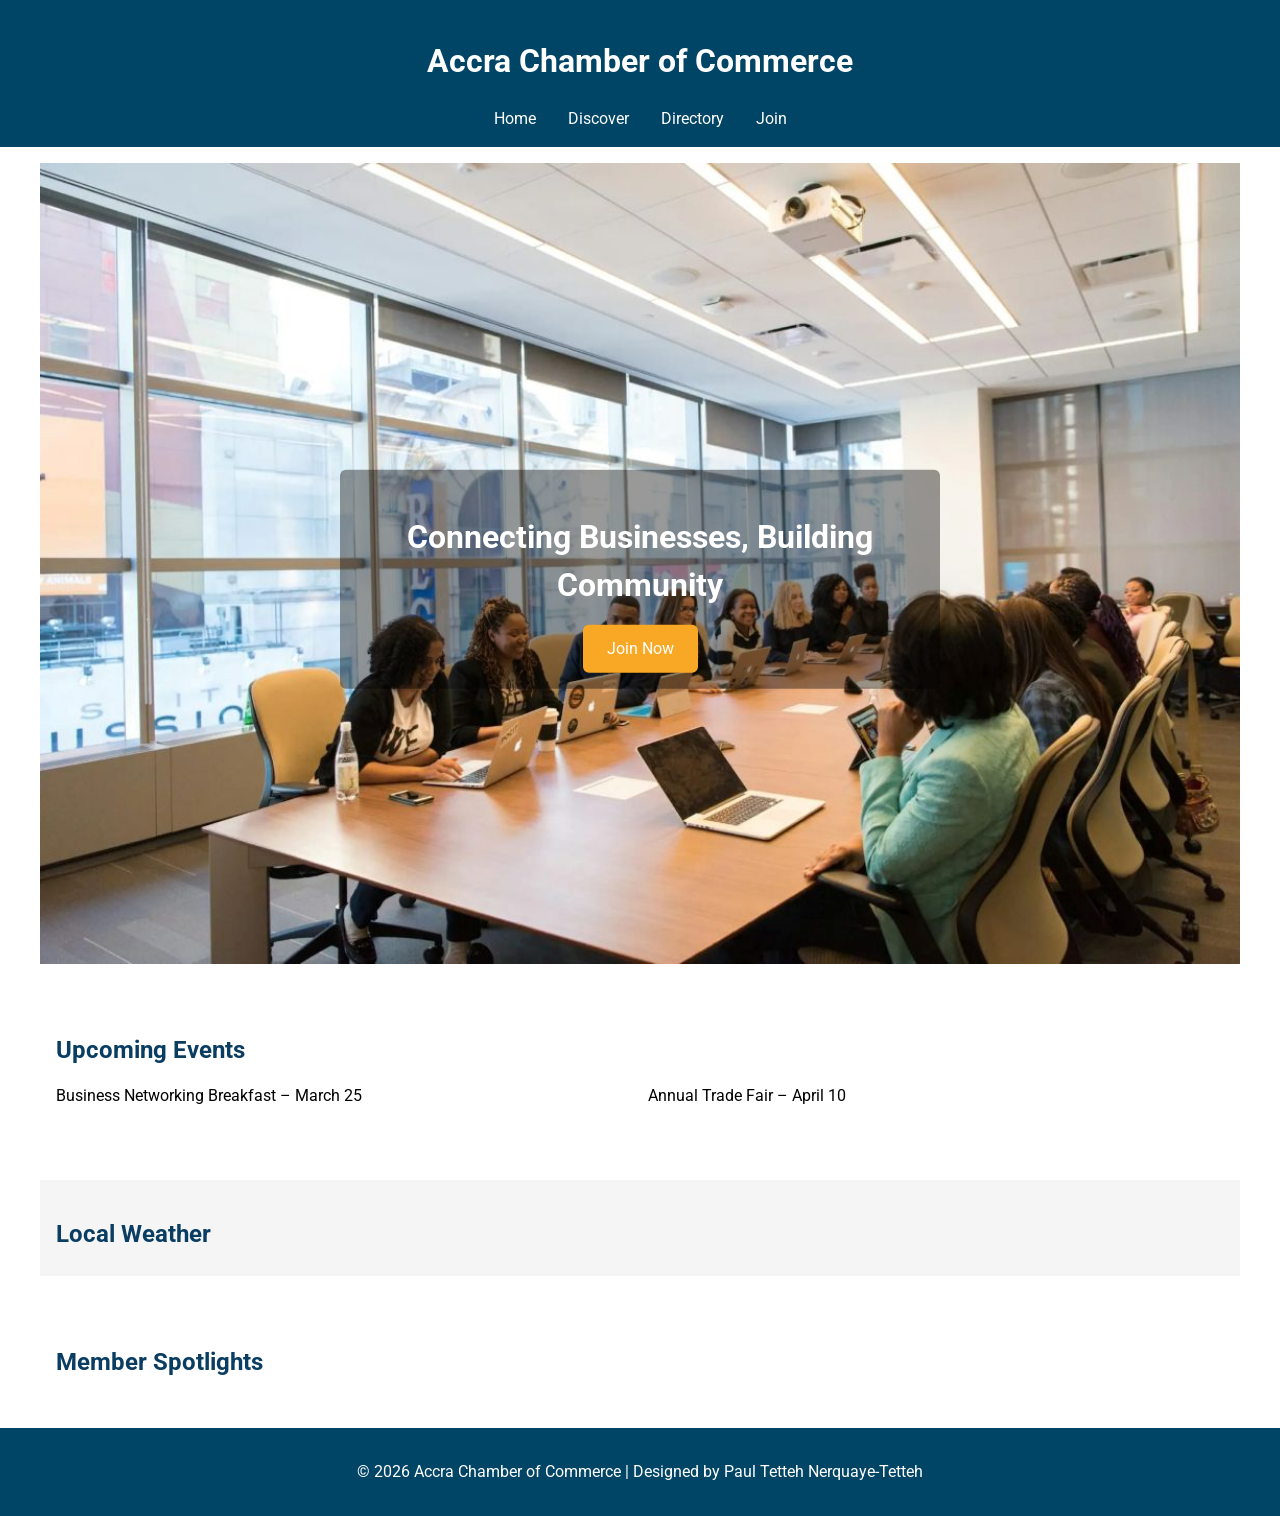
<file: chamber/index.html>
<!DOCTYPE html>
<html lang="en">
<head>
  <meta charset="UTF-8">
  <meta name="viewport" content="width=device-width, initial-scale=1.0">
  <title>Accra Chamber of Commerce | Home</title>  <!-- Favicon -->
  <link rel="icon" href="images/favicon.ico" type="image/x-icon">

  <!-- Facebook Open Graph Meta -->
  <meta property="og:title" content="Accra Chamber of Commerce Directory">
  <meta property="og:description" content="Welcome to the Accra Chamber of Commerce. Discover events, weather updates, and member spotlights.">
  <meta property="og:image" content="https://atuleptnt-web.github.io/wdd231/chamber/og-image.jpg">
  <meta property="og:url" content=" https://atuleptnt-web.github.io/wdd231/chamber/index.html">
  <meta name="description" content="Welcome to the Accra Chamber of Commerce. Discover events, weather updates, and member spotlights.">
  <meta name="author" content="Paul Tetteh Nerquaye-Tetteh">
  
  <!-- Fonts -->
  <link rel="preconnect" href="https://fonts.googleapis.com">
  <link rel="preconnect" href="https://fonts.gstatic.com" crossorigin>
  <link href="https://fonts.googleapis.com/css2?family=Roboto:wght@400;700&display=swap" rel="stylesheet">

  <!-- CSS -->
  <link rel="stylesheet" href="styles/normalize.css">
  <link rel="stylesheet" href="styles/small.css">
  <link rel="stylesheet" href="styles/large.css">

  <!-- Scripts -->
  <script src="scripts/weather.js" type="module" ></script>
  <script src="scripts/spotlights.js" type="module" ></script>
</head>
<body>
  <header>
    <h1>Accra Chamber of Commerce</h1>
    <nav>
      <ul>
        <li><a href="index.html" class="active">Home</a></li>
        <li><a href="discover.html">Discover</a></li>
        <li><a href="directory.html">Directory</a></li>
        <li><a href="join.html">Join</a></li>
      </ul>
    </nav>
  </header>

  <main>
    <!-- Hero Section -->
    <section class="hero">
      <img src="images/hero.jpg" alt="Accra city skyline">
      <div class="hero-text">
        <h2>Connecting Businesses, Building Community</h2>
        <a href="join.html" class="cta-button">Join Now</a>
      </div>
    </section>

    <!-- Current Events -->
    <section class="events">
      <h2>Upcoming Events</h2>
      <ul>
        <li>Business Networking Breakfast – March 25</li>
        <li>Annual Trade Fair – April 10</li>
      </ul>
    </section>

    <!-- Weather -->
    <section class="weather">
      <h2>Local Weather</h2>
      <div id="weather-info">
        <!-- Weather data injected by weather.js -->
      </div>
    </section>

    <!-- Member Spotlights -->
    <section class="spotlights">
      <h2>Member Spotlights</h2>
      <div id="spotlight-container">
        <!-- Spotlight cards injected by spotlights.js -->
      </div>
    </section>
  </main>

  <footer>
    <p>&copy; 2026 Accra Chamber of Commerce | Designed by Paul Tetteh Nerquaye-Tetteh</p>
   </footer>

</body>
</html>
</file>
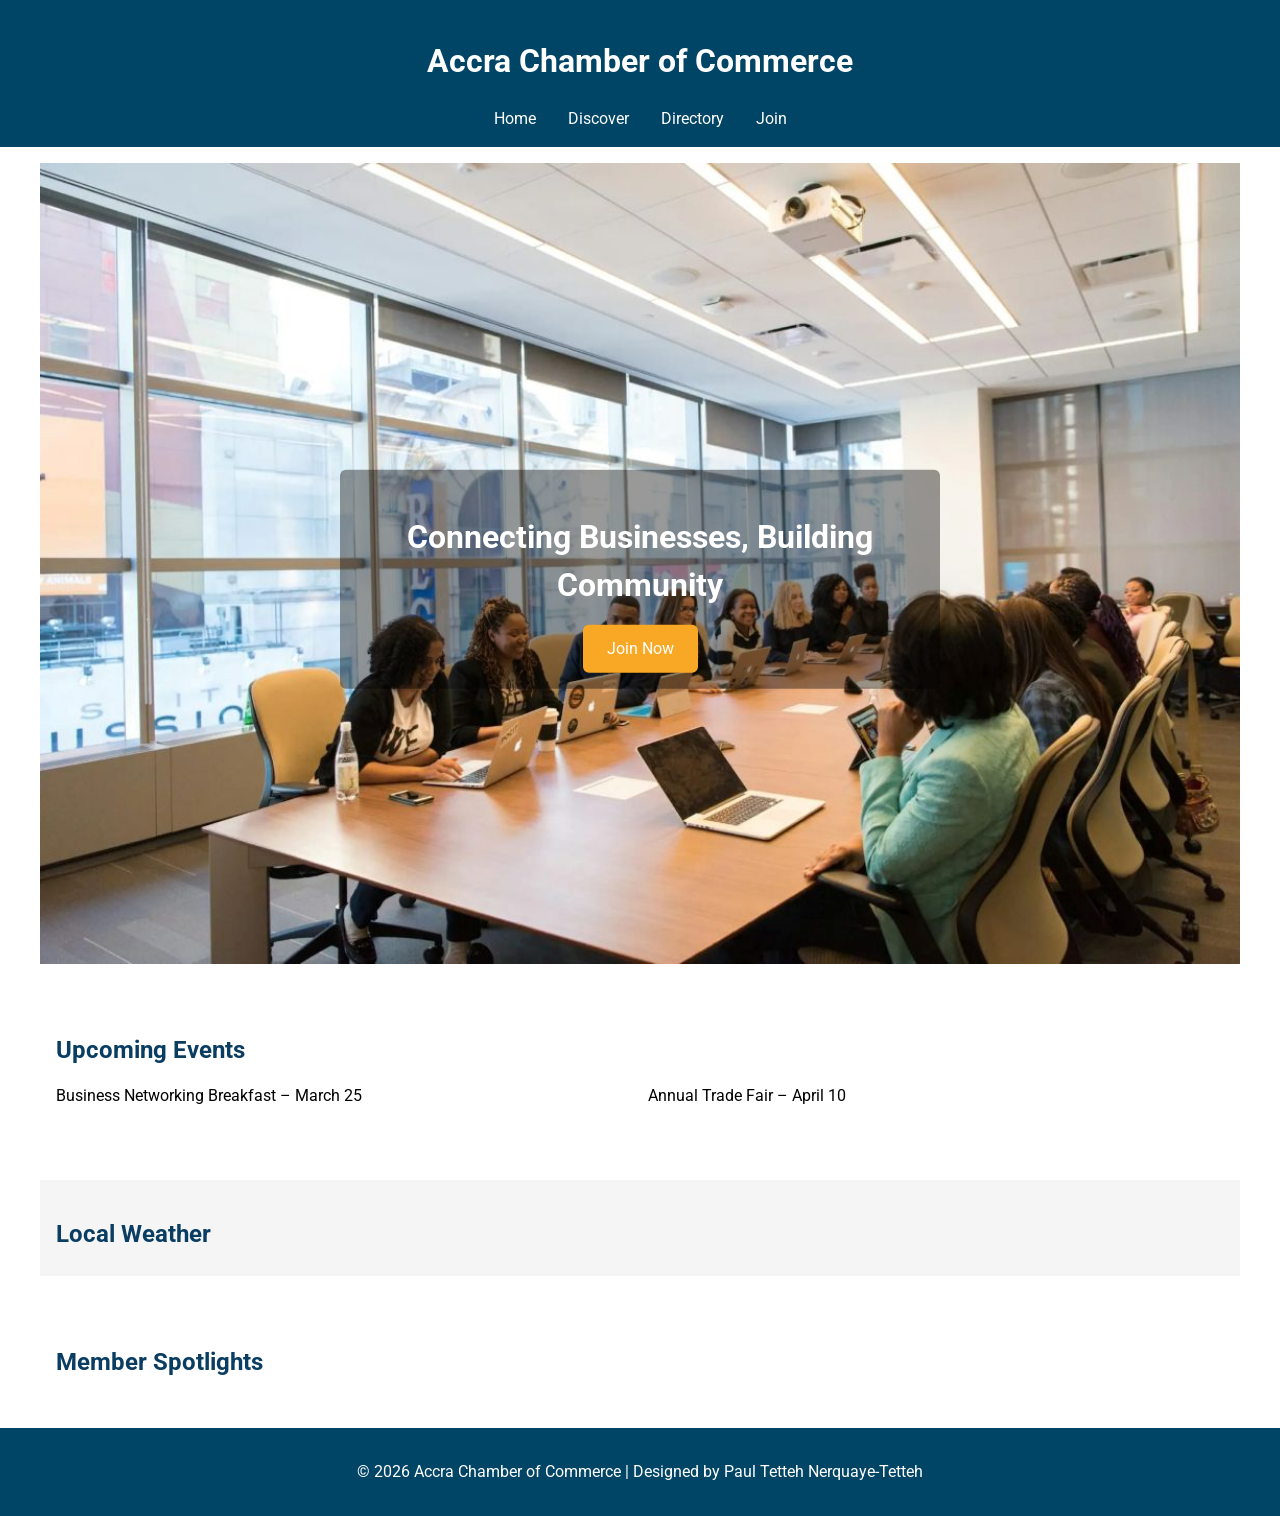
<file: Project/index.html>
<!DOCTYPE html>
<html lang="en">
<head>
  <meta charset="UTF-8">
  <meta name="viewport" content="width=device-width, initial-scale=1.0">
  <meta name="description" content="Welcome to the Accra Chamber of Commerce. Discover events, weather updates, and member spotlights.">
  <meta name="author" content="Paul Tetteh Nerquaye-Tetteh">
  <title>Accra Chamber of Commerce | Home</title>  
  <!-- Favicon -->
  <link rel="icon" href="images/favicon.ico" type="image/x-icon">

  <!-- Facebook Open Graph Meta -->
  <meta property="og:title" content="Accra Chamber of Commerce Directory">
  <meta property="og:description" content="Welcome to the Accra Chamber of Commerce. Discover events, weather updates, and member spotlights.">
  <meta property="og:image" content="https://atuleptnt-web.github.io/wdd231/chamber/og-image.jpg">
  <meta property="og:url" content=" https://atuleptnt-web.github.io/wdd231/chamber/index.html">
  
  <!-- Fonts -->
  <link rel="preconnect" href="https://fonts.googleapis.com">
  <link rel="preconnect" href="https://fonts.gstatic.com" crossorigin>
  <link href="https://fonts.googleapis.com/css2?family=Roboto:wght@400;700&display=swap" rel="stylesheet">

  <!-- CSS -->
  <link rel="stylesheet" href="styles/normalize.css">
  <link rel="stylesheet" href="styles/small.css">
  <link rel="stylesheet" href="styles/large.css">

  <!-- Scripts -->
  <script src="scripts/weather.js" type="module" ></script>
  <script src="scripts/spotlights.js" type="module" ></script>
</head>
<body>
  <header>
    <h1>Accra Chamber of Commerce</h1>
    <nav>
      <ul>
        <li><a href="index.html" class="active">Home</a></li>
        <li><a href="discover.html">Discover</a></li>
        <li><a href="directory.html">Directory</a></li>
        <li><a href="join.html">Join</a></li>
      </ul>
    </nav>
  </header>

  <main>
    <!-- Hero Section -->
    <section class="hero">
      <img src="images/hero.jpg" alt="Accra city skyline">
      <div class="hero-text">
        <h2>Connecting Businesses, Building Community</h2>
        <a href="join.html" class="cta-button">Join Now</a>
      </div>
    </section>

    <!-- Current Events -->
    <section class="events">
      <h2>Upcoming Events</h2>
      <ul>
        <li>Business Networking Breakfast – March 25</li>
        <li>Annual Trade Fair – April 10</li>
      </ul>
    </section>

    <!-- Weather -->
    <section class="weather">
      <h2>Local Weather</h2>
      <div id="weather-info">
        <!-- Weather data injected by weather.js -->
      </div>
    </section>

    <!-- Member Spotlights -->
    <section class="spotlights">
      <h2>Member Spotlights</h2>
      <div id="spotlight-container">
        <!-- Spotlight cards injected by spotlights.js -->
      </div>
    </section>
  </main>

  <footer>
    <p>&copy; 2026 Accra Chamber of Commerce | Designed by Paul Tetteh Nerquaye-Tetteh</p>
   </footer>

</body>
</html>
</file>
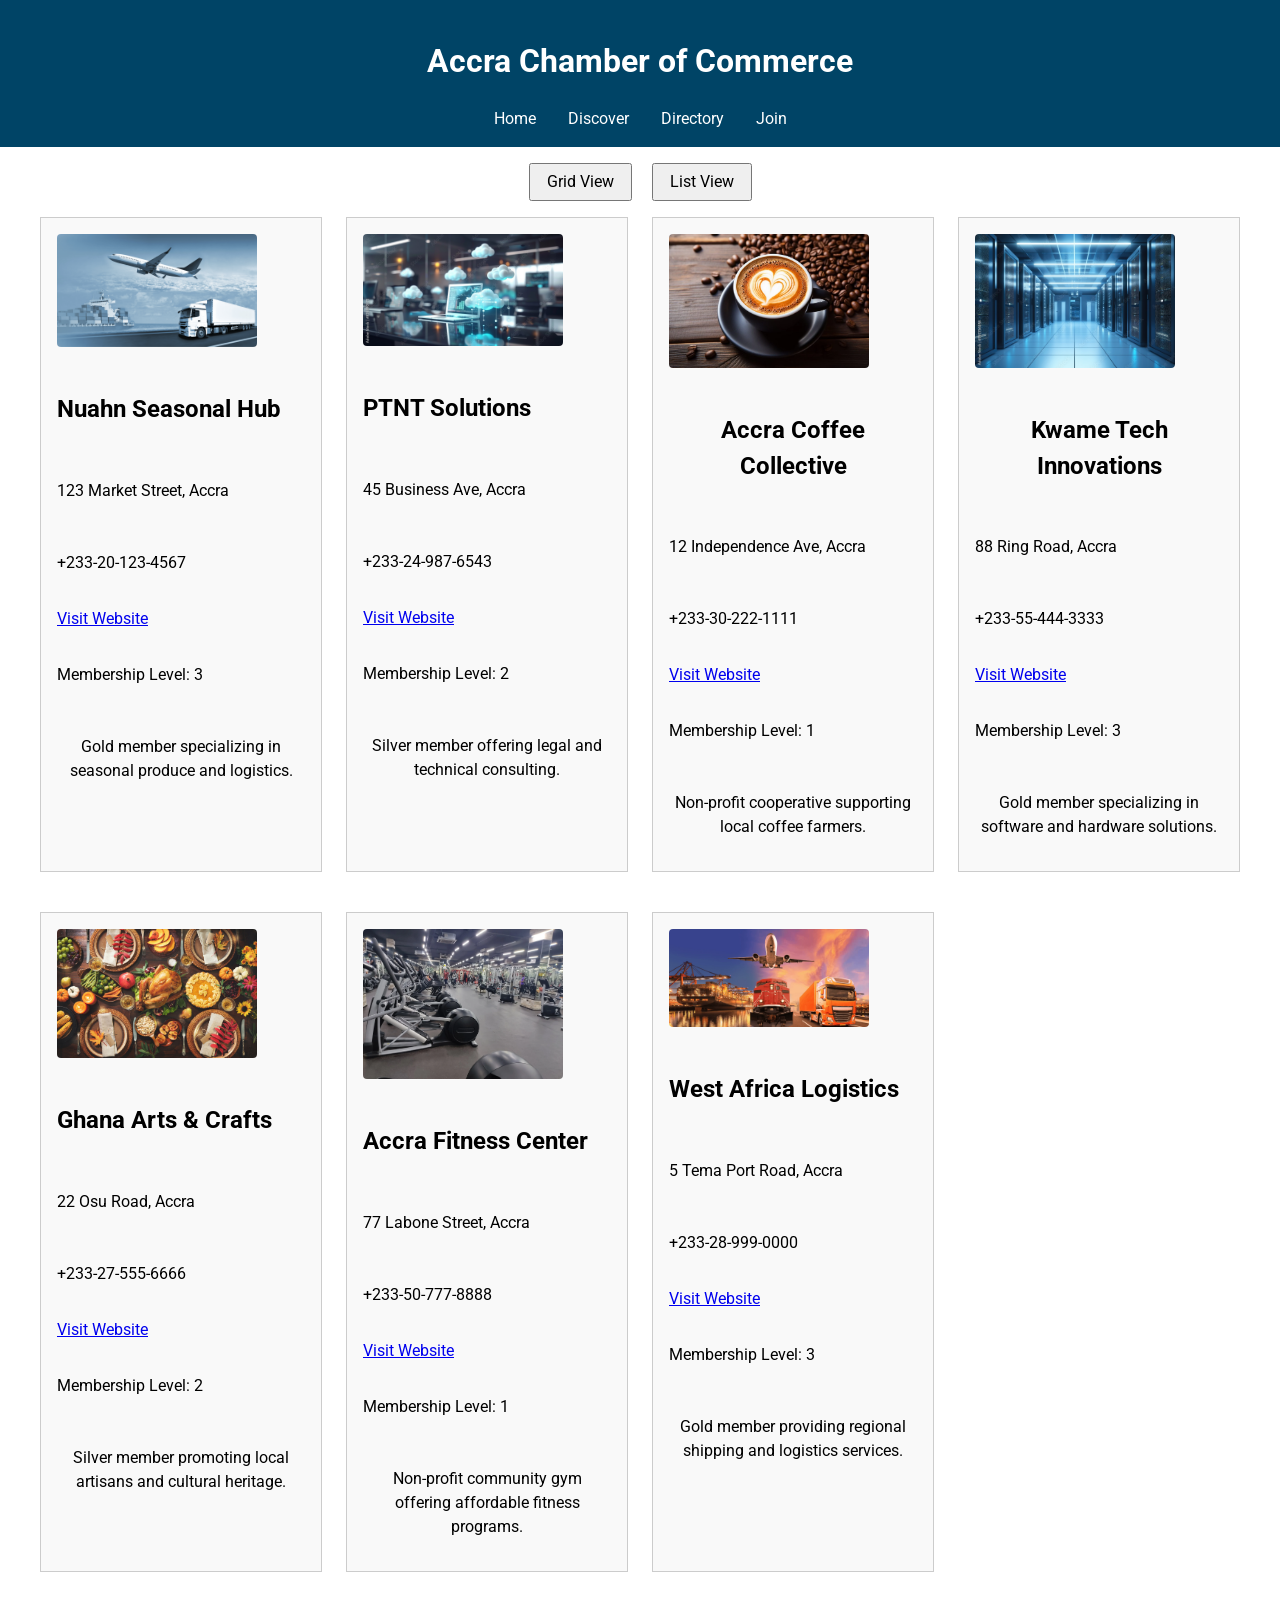
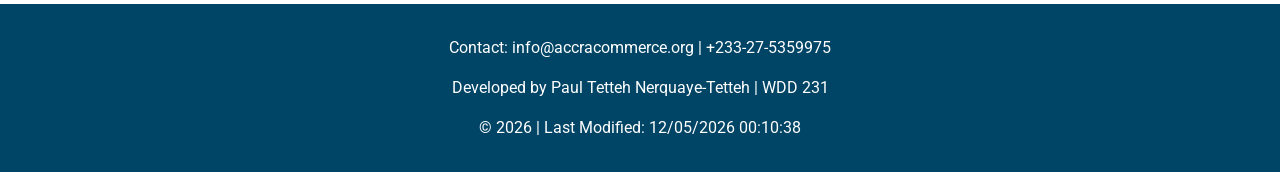
<file: chamber/directory.html>
<!DOCTYPE html>
<html lang="en">
<head>
  <meta charset="UTF-8">
  <meta name="viewport" content="width=device-width, initial-scale=1.0">
  <title>Accra Chamber of Commerce Directory</title>
  <meta name="description" content="Directory of businesses and organizations in the Accra Chamber of Commerce.">
  <meta name="author" content="Paul Tetteh Nerquaye-Tetteh">

  <!-- Favicon -->
  <link rel="icon" href="images/favicon.ico" type="image/x-icon">

  <!-- Facebook Open Graph Meta -->
  <meta property="og:title" content="Accra Chamber of Commerce Directory">
  <meta property="og:description" content="Explore businesses and organizations in the Accra Chamber of Commerce.">
  <meta property="og:image" content="https://atuleptnt-web.github.io/wdd231/chamber/og-image.jpg">
  <meta property="og:url" content=" https://atuleptnt-web.github.io/wdd231/chamber/directory.html">

  <!-- Google fonts-->
  <link rel="preconnect" href="https://fonts.googleapis.com">
  <link rel="preconnect" href="https://fonts.gstatic.com" crossorigin>
  <link href="https://fonts.googleapis.com/css2?family=Roboto:wght@400;700&display=swap" rel="stylesheet">


  <!-- CSS -->
  <link rel="stylesheet" href="styles/normalize.css">
  <link rel="stylesheet" href="styles/small.css">
  <link rel="stylesheet" href="styles/large.css">
  <script src="scripts/directory.js" defer></script>
</head>
<body>
  <header>
    <h1>Accra Chamber of Commerce</h1>
    <nav>
      <ul>
        <li><a href="index.html">Home</a></li>
        <li><a href="discover.html">Discover</a></li>
        <li><a href="directory.html">Directory</a></li>
        <li><a href="join.html">Join</a></li>
      </ul>
    </nav>
  </header>

  <main>
    <section class="view-toggle">
      <button id="gridBtn">Grid View</button>
      <button id="listBtn">List View</button>
    </section>
    <section id="members" class="grid"></section>
  </main>

  <footer>
    <p>Contact: info@accracommerce.org | +233-27-5359975</p>
    <p>Developed by Paul Tetteh Nerquaye-Tetteh | WDD 231</p>
    <p>&copy; <span id="year"></span> | Last Modified: <span id="lastModified"></span></p>
  </footer>

</body>
</html>
</file>
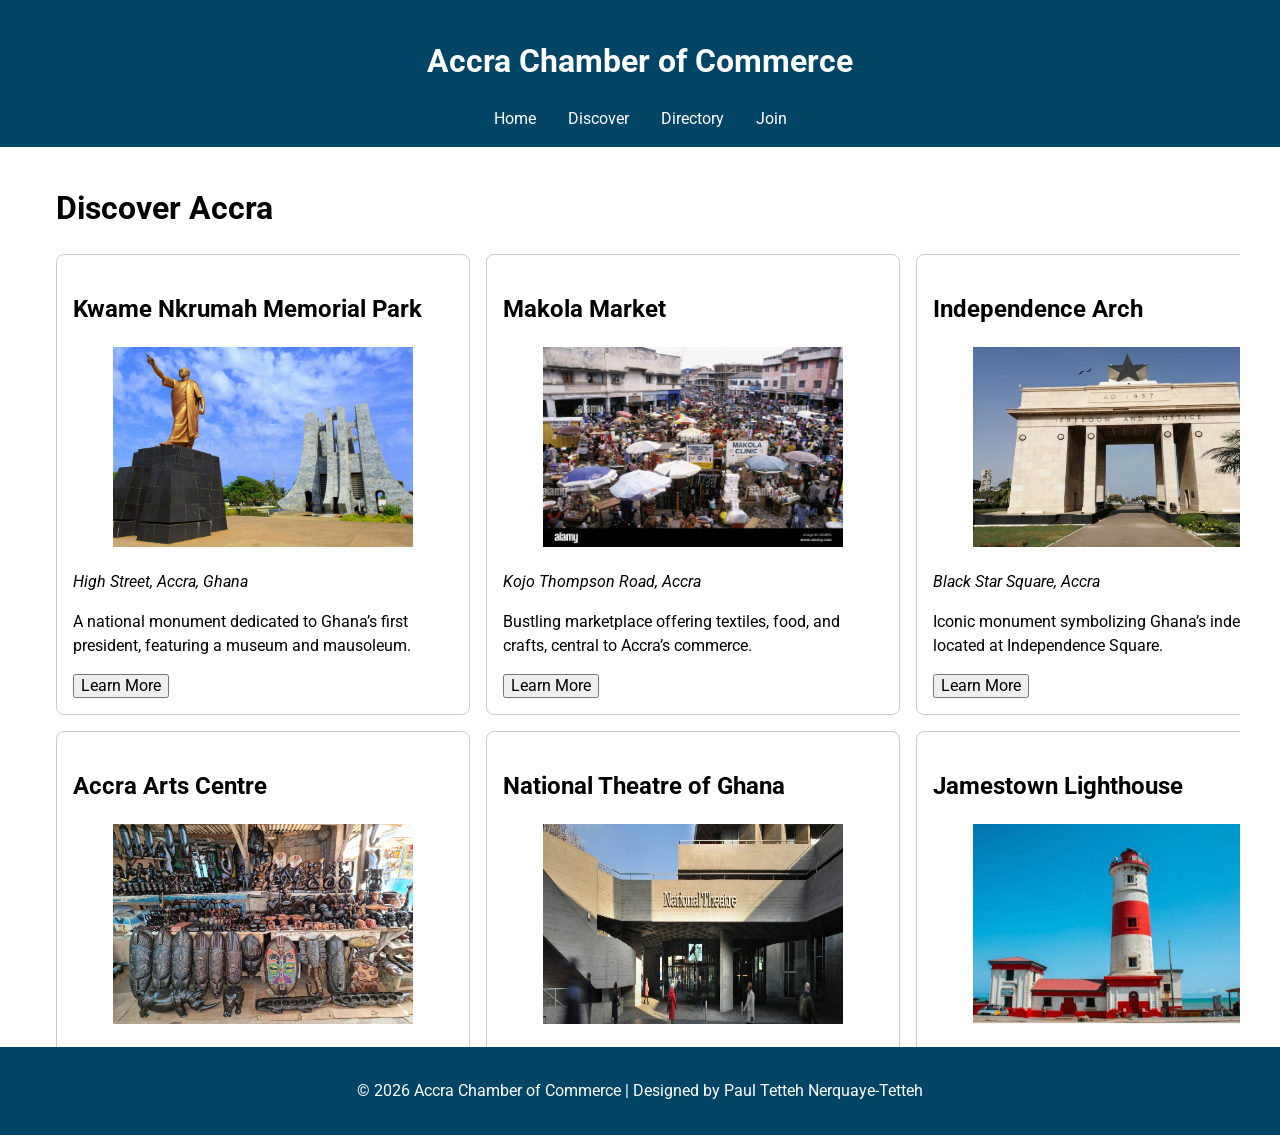
<file: chamber/discover.html>
<!DOCTYPE html>
<html lang="en">
<head>
  <meta charset="UTF-8">
  <meta name="viewport" content="width=device-width, initial-scale=1.0">
  <title>Accra Chamber of Commerce - Discover</title>
  <meta name="description" content="Directory of businesses and organizations in the Accra Chamber of Commerce.">
  <meta name="author" content="Paul Tetteh Nerquaye-Tetteh">

  <!-- Favicon -->
  <link rel="icon" href="images/favicon.ico" type="image/x-icon">

  <!-- Facebook Open Graph Meta -->
  <meta property="og:title" content="Accra Chamber of Commerce Directory">
  <meta property="og:description" content="Explore businesses and organizations in the Accra Chamber of Commerce.">
  <meta property="og:image" content="https://atuleptnt-web.github.io/wdd231/chamber/og-image.jpg">
  <meta property="og:url" content=" https://atuleptnt-web.github.io/wdd231/chamber/directory.html">

  <!-- Google fonts-->
  <link rel="preconnect" href="https://fonts.googleapis.com">
  <link rel="preconnect" href="https://fonts.gstatic.com" crossorigin>
  <link href="https://fonts.googleapis.com/css2?family=Roboto:wght@400;700&display=swap" rel="stylesheet">


  <!-- CSS -->
  <link rel="stylesheet" href="styles/normalize.css">
  <link rel="stylesheet" href="styles/small.css">
  <link rel="stylesheet" href="styles/large.css">
  <link rel="stylesheet" href="styles/discover.css">
  <script src="scripts/discover.js" type="module"></script>
</head>
<body>
  <header>
    <h1>Accra Chamber of Commerce</h1>
    <nav>
      <ul>
        <li><a href="index.html">Home</a></li>
        <li><a href="discover.html">Discover</a></li>
        <li><a href="directory.html">Directory</a></li>
        <li><a href="join.html">Join</a></li>
      </ul>
    </nav>
  </header>
<main>
  <h1>Discover Accra</h1>
  <div id="cards" class="grid-container"></div>
  <div id="visit-message"></div>
</main>

  <footer>
    <p>&copy; 2026 Accra Chamber of Commerce | Designed by Paul Tetteh Nerquaye-Tetteh</p>
   </footer>

</body>
</html>
</file>
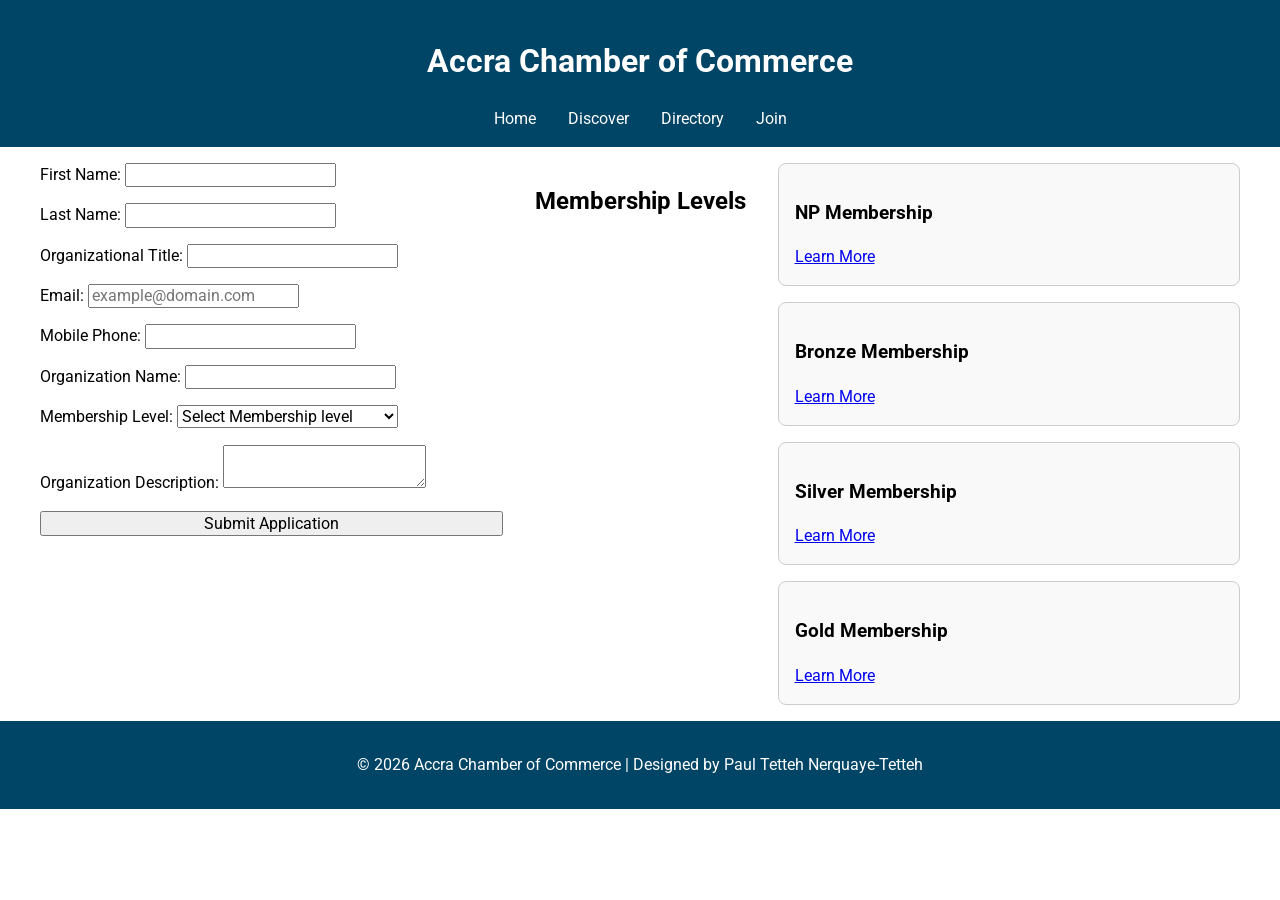
<file: chamber/join.html>
<!DOCTYPE html>
<html lang="en">
<head>
  <meta charset="UTF-8">
  <meta name="viewport" content="width=device-width, initial-scale=1.0">
  <title>Accra Chamber of Commerce | Join</title>  <!-- Favicon -->
  <link rel="icon" href="images/favicon.ico" type="image/x-icon">

  <!-- Facebook Open Graph Meta -->
  <meta property="og:title" content="Accra Chamber of Commerce Directory">
  <meta property="og:description" content="Welcome to the Accra Chamber of Commerce. Discover events, weather updates, and member spotlights.">
  <meta property="og:image" content="https://atuleptnt-web.github.io/wdd231/chamber/og-image.jpg">
  <meta property="og:url" content=" https://atuleptnt-web.github.io/wdd231/chamber/index.html">
  <meta name="description" content="Welcome to the Accra Chamber of Commerce. Discover events, weather updates, and member spotlights.">
  <meta name="author" content="Paul Tetteh Nerquaye-Tetteh">
  
  <!-- Fonts -->
  <link rel="preconnect" href="https://fonts.googleapis.com">
  <link rel="preconnect" href="https://fonts.gstatic.com" crossorigin>
  <link href="https://fonts.googleapis.com/css2?family=Roboto:wght@400;700&display=swap" rel="stylesheet">

  <!-- CSS -->
  <link rel="stylesheet" href="styles/normalize.css">
  <link rel="stylesheet" href="styles/small.css">
  <link rel="stylesheet" href="styles/large.css">

  <!-- Scripts -->
  <script src="scripts/weather.js" type="module" ></script>
  <script src="scripts/spotlights.js" type="module" ></script>
  <script src="scripts/join.js" type="module" ></script>
</head>
<body>
  <header>
    <h1>Accra Chamber of Commerce</h1>
    <nav>
      <ul>
        <li><a href="index.html" class="active">Home</a></li>
        <li><a href="discover.html">Discover</a></li>
        <li><a href="directory.html">Directory</a></li>
        <li><a href="join.html">Join</a></li>
      </ul>
    </nav>
  </header>

  <main>
<div class="form-and-cards">
<form method="get" action="thankyou.html">
  <!-- First Name -->
  <label>
    First Name:
    <input type="text" name="firstName" title="First Name" autocomplete="given-name" required>
  </label>

  <!-- Last Name -->
  <label>
    Last Name:
    <input type="text" name="lastName" title="Last Name" autocomplete="family-name" required>
  </label>

  <!-- Organizational Title -->
  <label>
    Organizational Title:
    <input type="text" name="orgTitle" title="Organizational Title" autocomplete="organization-title"
           pattern="[A-Za-z\\-\\s]{7,}">
  </label>

  <!-- Email -->
  <label>
    Email:
    <input type="email" name="email" title="Email Address" autocomplete="email" placeholder="example@domain.com" required>
  </label>

  <!-- Mobile Phone -->
  <label>
    Mobile Phone:
    <input type="tel" name="mobile" title="Mobile Phone" autocomplete="tel" required>
  </label>

  <!-- Organization Name -->
  <label>
    Organization Name:
    <input type="text" name="organization" title="Organization Name" autocomplete="organization" required>
  </label>

  <!-- Membership Level -->
  <label>
    Membership Level:
    <select name="membership" title="Membership Level" required>
      <option value="">Select Membership level</option>
      <option value="np">NP Membership (Non-Profit)</option>
      <option value="bronze">Bronze Membership</option>
      <option value="silver">Silver Membership</option>
      <option value="gold">Gold Membership</option>
    </select>
  </label>

  <!-- Organization Description -->
  <label>
    Organization Description:
    <textarea name="description" title="Organization Description"></textarea>
  </label>

  <!-- Timestamp -->
  <input type="hidden" name="timestamp" id="timestamp">

  <!-- Submit -->
  <input type="submit" value="Submit Application">
</form>

<h2>Membership Levels</h2>

  <!-- Membership Cards -->
  <div class="membership-cards">
    <div class="card np">
      <h3>NP Membership</h3>
    <a href="#npModal" class="open-modal" data-target="npModal">Learn More</a>
    </div>
    <div class="card bronze">
      <h3>Bronze Membership</h3>
    <a href="#bronzeModal" class="open-modal" data-target="bronzeModal">Learn More</a>
    </div>
    <div class="card silver">
      <h3>Silver Membership</h3>
    <a href="#silverModal" class="open-modal" data-target="silverModal">Learn More</a>
    </div>
    <div class="card gold">
      <h3>Gold Membership</h3>
    <a href="#goldModal" class="open-modal" data-target="goldModal">Learn More</a>
    </div>
  </div>
  

<!-- NP Modal -->
<div id="npModal" class="modal">
  <div class="modal-content">
    <span class="close" data-target="npModal">&times;</span>
    <h2>NP Membership Benefits</h2>
    <ul>
      <li>Access to networking events</li>
    </ul>
  </div>
</div>
<!-- Bronze Modal -->
<div id="bronzeModal" class="modal">
  <div class="modal-content">
    <span class="close" data-target="bronzeModal">&times;</span>
    <h2>Bronze Membership Benefits</h2>
    <ul>
      <li>Access to networking events</li>
      <li>Discounts on workshops</li>
      <li>Basic advertising opportunities</li>
    </ul>
  </div>
</div>

<!-- Silver Modal -->
<div id="silverModal" class="modal">
  <div class="modal-content">
    <span class="close" data-target="silverModal">&times;</span>
    <h2>Silver Membership Benefits</h2>
    <ul>
      <li>Access to networking events</li>
      <li>Discounts on workshops</li>
      <li>Basic advertising opportunities</li>
      <li>Access to five star chefs catering services</li>
    </ul>
  </div>
</div>


<!-- Gold Modal -->
<div id="goldModal" class="modal">
  <div class="modal-content">
    <span class="close" data-target="goldModal">&times;</span>
    <h2>Gold Membership Benefits</h2>
    <ul>
      <li>Access to networking events</li>
      <li>Discounts on workshops</li>
      <li>Basic advertising opportunities</li>
      <li>Access to five star chefs' catering services </li>
      <li>Access top financial planners </li>
      <li>Access low interest loans</li>
    </ul>
  </div>
</div>

</div> 
 </main>
  <footer>
    <p>&copy; 2026 Accra Chamber of Commerce | Designed by Paul Tetteh Nerquaye-Tetteh</p>
   </footer>

</body>
</html>
</file>
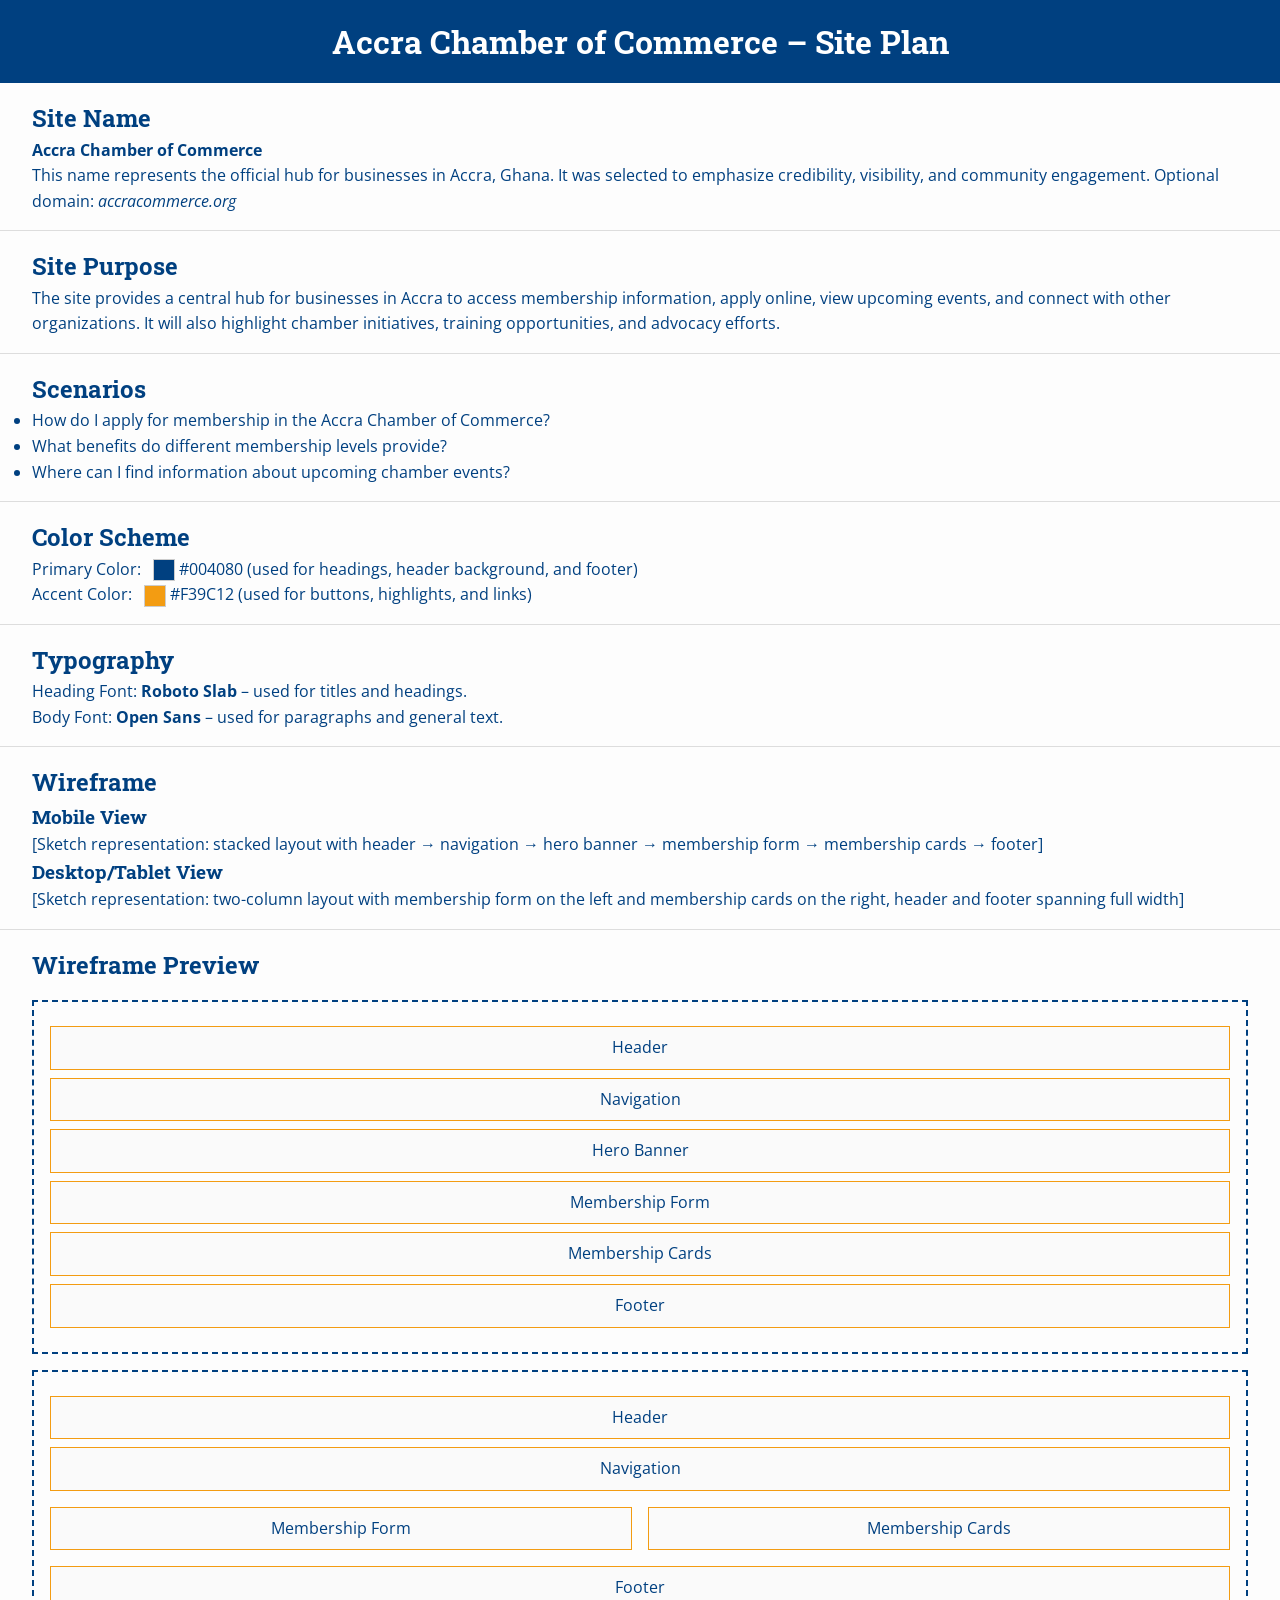
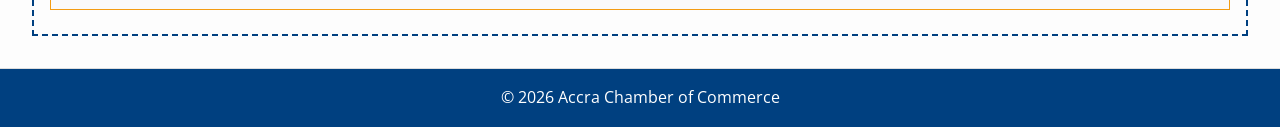
<file: siteplan/site-plan.html>
<!DOCTYPE html>
<html lang="en">
<head>
  <meta charset="UTF-8"> 
  <meta name="viewport" content="width=device-width, initial-scale=1.0">
  <title>Accra Chamber of Commerce | Site Plan</title>  <!-- Favicon -->
  <link rel="icon" href="images/favicon.ico" type="image/x-icon">

  <!-- Facebook Open Graph Meta -->
  <meta property="og:title" content="Accra Chamber of Commerce Directory">
  <meta property="og:description" content="Welcome to the Accra Chamber of Commerce. Discover events, weather updates, and member spotlights.">
  <meta property="og:image" content="https://atuleptnt-web.github.io/wdd231/chamber/og-image.jpg">
  <meta property="og:url" content=" https://atuleptnt-web.github.io/wdd231/chamber/index.html">
  <meta name="description" content="Welcome to the Accra Chamber of Commerce. Discover events, weather updates, and member spotlights.">
  <meta name="author" content="Paul Tetteh Nerquaye-Tetteh">
  <title>Accra Chamber of Commerce – Site Plan</title>
  <link href="https://fonts.googleapis.com/css2?family=Open+Sans&family=Roboto+Slab&display=swap" rel="stylesheet">
  <link rel="stylesheet" href="styles/site-plan.css">
</head>
<body>
  <header>
    <h1>Accra Chamber of Commerce – Site Plan</h1>
  </header>

  <main>
    <!-- Site Name -->
    <section>
      <h2>Site Name</h2>
      <p><strong>Accra Chamber of Commerce</strong></p>
      <p>This name represents the official hub for businesses in Accra, Ghana. It was selected to emphasize credibility, visibility, and community engagement.  
      Optional domain: <em>accracommerce.org</em></p>
    </section>

    <!-- Site Purpose -->
    <section>
      <h2>Site Purpose</h2>
      <p>The site provides a central hub for businesses in Accra to access membership information, apply online, view upcoming events, and connect with other organizations. It will also highlight chamber initiatives, training opportunities, and advocacy efforts.</p>
    </section>

    <!-- Scenarios -->
    <section>
      <h2>Scenarios</h2>
      <ul>
        <li>How do I apply for membership in the Accra Chamber of Commerce?</li>
        <li>What benefits do different membership levels provide?</li>
        <li>Where can I find information about upcoming chamber events?</li>
      </ul>
    </section>

    <!-- Color Scheme -->
    <section>
      <h2>Color Scheme</h2>
      <p>Primary Color: <span class="color-sample primary"></span> #004080 (used for headings, header background, and footer)</p>
      <p>Accent Color: <span class="color-sample accent"></span> #F39C12 (used for buttons, highlights, and links)</p>
    </section>

    <!-- Typography -->
    <section>
      <h2>Typography</h2>
      <p>Heading Font: <strong>Roboto Slab</strong> – used for titles and headings.</p>
      <p>Body Font: <strong>Open Sans</strong> – used for paragraphs and general text.</p>
    </section>

    <!-- Wireframe -->
    <section>
      <h2>Wireframe</h2>
      <h3>Mobile View</h3>
      <p>[Sketch representation: stacked layout with header → navigation → hero banner → membership form → membership cards → footer]</p>
      <h3>Desktop/Tablet View</h3>
      <p>[Sketch representation: two-column layout with membership form on the left and membership cards on the right, header and footer spanning full width]</p>
    </section>

    <section>
  <h2>Wireframe Preview</h2>
  <div class="wireframe mobile">
    <div class="box header">Header</div>
    <div class="box nav">Navigation</div>
    <div class="box hero">Hero Banner</div>
    <div class="box form">Membership Form</div>
    <div class="box cards">Membership Cards</div>
    <div class="box footer">Footer</div>
  </div>

  <div class="wireframe desktop">
    <div class="box header">Header</div>
    <div class="box nav">Navigation</div>
    <div class="row">
      <div class="box form">Membership Form</div>
      <div class="box cards">Membership Cards</div>
    </div>
    <div class="box footer">Footer</div>
  </div>
</section>
  </main>

  <footer>
    <p>&copy; 2026 Accra Chamber of Commerce</p>
  </footer>
</body>
</html>
</file>
<file: chamber/styles/small.css>
/* Base styles for mobile-first design */
body {
  font-family: 'Roboto', Arial, sans-serif; /* ✅ use Google Font */
  margin: 0;
  padding: 0;
  line-height: 1.5;
}

header, footer {
  background-color: #004466;
  color: #fff;
  padding: 1rem;
  text-align: center;
}

nav ul {
  list-style: none;
  padding: 0;
  margin: 0;
  display: flex;
  flex-direction: column;
}

nav li {
  margin: 0.5rem 0;
}

nav a {
  color: #fff;
  text-decoration: none;
}

main {
  padding: 1rem;
}

.view-toggle {
  text-align: center;
  margin-bottom: 1rem;
}

.view-toggle button {
  margin: 0 0.5rem;
  padding: 0.5rem 1rem;
  cursor: pointer;
}

/* Member container styles */
#members.grid {
  display: grid;
  grid-template-columns: 1fr;   /* single column on mobile */
  gap: 1rem;
}

#members.list {
  display: flex;
  flex-direction: column;
  gap: 1rem;
}

.member-card {
  border: 1px solid #ccc;
  padding: 1rem;
  background: #f9f9f9;
  width: 100%;                 /*  ensures card fills container */
  box-sizing: border-box;      /*  padding included in width */
  margin-bottom: 1rem;
  text-align: center;
}

.member-card img {
  max-width: 100%;
  height: auto;
  display: block;              /*  removes inline spacing issues */
  margin-bottom: 0.5rem;
}

/* Hero Section */
.hero {
  text-align: center;
  position: relative;
}

.hero img {
  width: 100%;
  height: auto;
  display: block;
}

.hero-text {
  margin-top: 1rem;
  padding: 1rem;
}

.hero-text h2 {
  font-size: 1.5rem;
  margin-bottom: 1rem;
}

.cta-button {
  background-color: #F9A825; /* Gold accent */
  color: #fff;
  padding: 0.75rem 1.5rem;
  border-radius: 6px;
  text-decoration: none;
  display: inline-block;
}

.cta-button:hover {
  background-color: #0A3D62; /* Deep Blue */
}

/* Events Section */
.events {
  padding: 1rem;
}

.events h2 {
  color: #0A3D62;
  margin-bottom: 0.5rem;
}

.events ul {
  list-style: none;
  padding: 0;
}

.events li {
  margin-bottom: 0.5rem;
}

/* Weather Section */
.weather {
  padding: 1rem;
  background-color: #f5f5f5;
  margin-top: 1rem;
}

.weather h2 {
  color: #0A3D62;
  margin-bottom: 0.5rem;
}

/* Spotlights Section */
.spotlights {
  padding: 1rem;
  margin-top: 1rem;
}

.spotlights h2 {
  color: #0A3D62;
  margin-bottom: 1rem;
}
</file>
<file: chamber/styles/large.css>
/* Larger viewports */
@media (min-width: 768px) {
  nav ul {
    flex-direction: row;
    justify-content: center;
  }

  nav li {
    margin: 0 1rem;
  }

  #members.grid {
    display: grid; /*  required for grid to work */
    grid-template-columns: repeat(auto-fit, minmax(250px, 1fr));
    gap: 1.5rem;   /*  spacing between cards */
  }

  #members.list {
    display: flex; /*  ensures list layout works */
    flex-direction: column;
    gap: 1rem;
  }

  .member-card {
    display: flex;
    flex-direction: column; /* stack content vertically */
    align-items: flex-start;
    gap: 1rem;
    width: 100%;            /* fill grid cell */
    box-sizing: border-box; /* include padding in width */
  }

  .member-card img {
    width: 100%;
    max-width: 200px;       /* keep images reasonable */
    height: auto;
    border-radius: 4px;
  }

  nav ul {
    flex-direction: row;
    justify-content: center;
  }

  main {
    max-width: 1200px;
    margin: 0 auto;
    padding: 1rem;
  }

  /* Hero Section */
  .hero {
    position: relative;
  }

  .hero-text {
    position: absolute;
    top: 50%;
    left: 50%;
    transform: translate(-50%, -50%);
    color: #fff;
    background: rgba(0,0,0,0.4);
    padding: 1rem 2rem;
    border-radius: 6px;
    text-align: center;
  }

  .hero-text h2 {
    font-size: 2rem;
  }

  /* Events, Weather, Spotlights Layout */
  .events, .weather, .spotlights {
    margin-top: 2rem;
  }

  .events ul {
    columns: 2; /* split events into two columns */
  }

  .weather {
    display: flex;
    justify-content: space-between;
    align-items: flex-start;
  }

  .spotlights {
    display: grid;
    grid-template-columns: repeat(3, 1fr);
    gap: 1.5rem;
  }

}
</file>
<file: Project/styles/small.css>
/* Base styles for mobile-first design */
body {
  font-family: 'Roboto', Arial, sans-serif; /* ✅ use Google Font */
  margin: 0;
  padding: 0;
  line-height: 1.5;
}

header, footer {
  background-color: #004466;
  color: #fff;
  padding: 1rem;
  text-align: center;
}

nav ul {
  list-style: none;
  padding: 0;
  margin: 0;
  display: flex;
  flex-direction: column;
}

nav li {
  margin: 0.5rem 0;
}

nav a {
  color: #fff;
  text-decoration: none;
}

main {
  padding: 1rem;
}

.view-toggle {
  text-align: center;
  margin-bottom: 1rem;
}

.view-toggle button {
  margin: 0 0.5rem;
  padding: 0.5rem 1rem;
  cursor: pointer;
}

/* Member container styles */
#members.grid {
  display: grid;
  grid-template-columns: 1fr;   /* single column on mobile */
  gap: 1rem;
}

#members.list {
  display: flex;
  flex-direction: column;
  gap: 1rem;
}

.member-card {
  border: 1px solid #ccc;
  padding: 1rem;
  background: #f9f9f9;
  width: 100%;                 /*  ensures card fills container */
  box-sizing: border-box;      /*  padding included in width */
  margin-bottom: 1rem;
  text-align: center;
}

.member-card img {
  max-width: 100%;
  height: auto;
  display: block;              /*  removes inline spacing issues */
  margin-bottom: 0.5rem;
}

/* Hero Section */
.hero {
  text-align: center;
  position: relative;
}

.hero img {
  width: 100%;
  height: auto;
  display: block;
}

.hero-text {
  margin-top: 1rem;
  padding: 1rem;
}

.hero-text h2 {
  font-size: 1.5rem;
  margin-bottom: 1rem;
}

.cta-button {
  background-color: #F9A825; /* Gold accent */
  color: #fff;
  padding: 0.75rem 1.5rem;
  border-radius: 6px;
  text-decoration: none;
  display: inline-block;
}

.cta-button:hover {
  background-color: #0A3D62; /* Deep Blue */
}

/* Events Section */
.events {
  padding: 1rem;
}

.events h2 {
  color: #0A3D62;
  margin-bottom: 0.5rem;
}

.events ul {
  list-style: none;
  padding: 0;
}

.events li {
  margin-bottom: 0.5rem;
}

/* Weather Section */
.weather {
  padding: 1rem;
  background-color: #f5f5f5;
  margin-top: 1rem;
}

.weather h2 {
  color: #0A3D62;
  margin-bottom: 0.5rem;
}

/* Spotlights Section */
.spotlights {
  padding: 1rem;
  margin-top: 1rem;
}

.spotlights h2 {
  color: #0A3D62;
  margin-bottom: 1rem;
}
</file>
<file: Project/styles/large.css>
/* Larger viewports */
@media (min-width: 768px) {
  nav ul {
    flex-direction: row;
    justify-content: center;
  }

  nav li {
    margin: 0 1rem;
  }

  #members.grid {
    display: grid; /*  required for grid to work */
    grid-template-columns: repeat(auto-fit, minmax(250px, 1fr));
    gap: 1.5rem;   /*  spacing between cards */
  }

  #members.list {
    display: flex; /*  ensures list layout works */
    flex-direction: column;
    gap: 1rem;
  }

  .member-card {
    display: flex;
    flex-direction: column; /* stack content vertically */
    align-items: flex-start;
    gap: 1rem;
    width: 100%;            /* fill grid cell */
    box-sizing: border-box; /* include padding in width */
  }

  .member-card img {
    width: 100%;
    max-width: 200px;       /* keep images reasonable */
    height: auto;
    border-radius: 4px;
  }

  nav ul {
    flex-direction: row;
    justify-content: center;
  }

  main {
    max-width: 1200px;
    margin: 0 auto;
    padding: 1rem;
  }

  /* Hero Section */
  .hero {
    position: relative;
  }

  .hero-text {
    position: absolute;
    top: 50%;
    left: 50%;
    transform: translate(-50%, -50%);
    color: #fff;
    background: rgba(0,0,0,0.4);
    padding: 1rem 2rem;
    border-radius: 6px;
    text-align: center;
  }

  .hero-text h2 {
    font-size: 2rem;
  }

  /* Events, Weather, Spotlights Layout */
  .events, .weather, .spotlights {
    margin-top: 2rem;
  }

  .events ul {
    columns: 2; /* split events into two columns */
  }

  .weather {
    display: flex;
    justify-content: space-between;
    align-items: flex-start;
  }

  .spotlights {
    display: grid;
    grid-template-columns: repeat(3, 1fr);
    gap: 1.5rem;
  }

}
</file>
<file: chamber/styles/discover.css>
.grid-container {
  display: grid;
  gap: 1rem;
}

/* Small screens: single column */
@media (max-width: 640px) {
  .grid-container {
    grid-template-areas:
      "card1"
      "card2"
      "card3"
      "card4"
      "card5"
      "card6"
      "card7"
      "card8";
  }
}

/* Medium screens: 2x4 layout */
@media (min-width: 641px) and (max-width: 1024px) {
  .grid-container {
    grid-template-areas:
      "card1 card2"
      "card3 card4"
      "card5 card6"
      "card7 card8";
  }
}

/* Large screens: 4x2 layout */
@media (min-width: 1025px) {
  .grid-container {
    grid-template-areas:
      "card1 card2 card3 card4"
      "card5 card6 card7 card8";
  }
}

.card {
  border: 1px solid #ccc;
  padding: 1rem;
  background: #fff;
  transition: transform 0.3s ease, filter 0.3s ease;
}

/* Hover effect (desktop only) */
@media (min-width: 641px) {
  .card img:hover {
    transform: scale(1.05);
    filter: brightness(1.1);
  }
}

main {
  max-height: 100vh;       /* keep within viewport height */
  overflow-y: auto;        /* allow vertical scrolling */
  padding: 1rem;
  box-sizing: border-box;
}
</file>
<file: siteplan/styles/site-plan.css>
*{
    margin:0;
    padding:0;
}
body {
  font-family: 'Open Sans', sans-serif;
  margin: 0;
  padding: 0;
  line-height: 1.6;
  background-color: #fdfdfd;
  color: #004080;
}

header {
  background-color: #004080;
  color: #fff;
  padding: 1rem;
  text-align: center;
}

h1, h2, h3 {
  font-family: 'Roboto Slab', serif;
}

.color-sample {
  display: inline-block;
  width: 20px;
  height: 20px;
  margin-left: 8px;
  border: 1px solid #ccc;
  vertical-align: middle;
}

.color-sample.primary {
  background-color: #004080;
}

.color-sample.accent {
  background-color: #F39C12;
}

section {
  padding: 1rem 2rem;
  border-bottom: 1px solid #ddd;
}

footer {
  background-color: #004080;
  color: #fff;
  text-align: center;
  padding: 1rem;
}

.wireframe {
  border: 2px dashed #004080;
  padding: 1rem;
  margin: 1rem 0;
}

.box {
  border: 1px solid #F39C12;
  padding: 0.5rem;
  margin: 0.5rem 0;
  text-align: center;
  background: #fafafa;
}

.row {
  display: flex;
  gap: 1rem;
}

.row .box {
  flex: 1;
}
</file>
